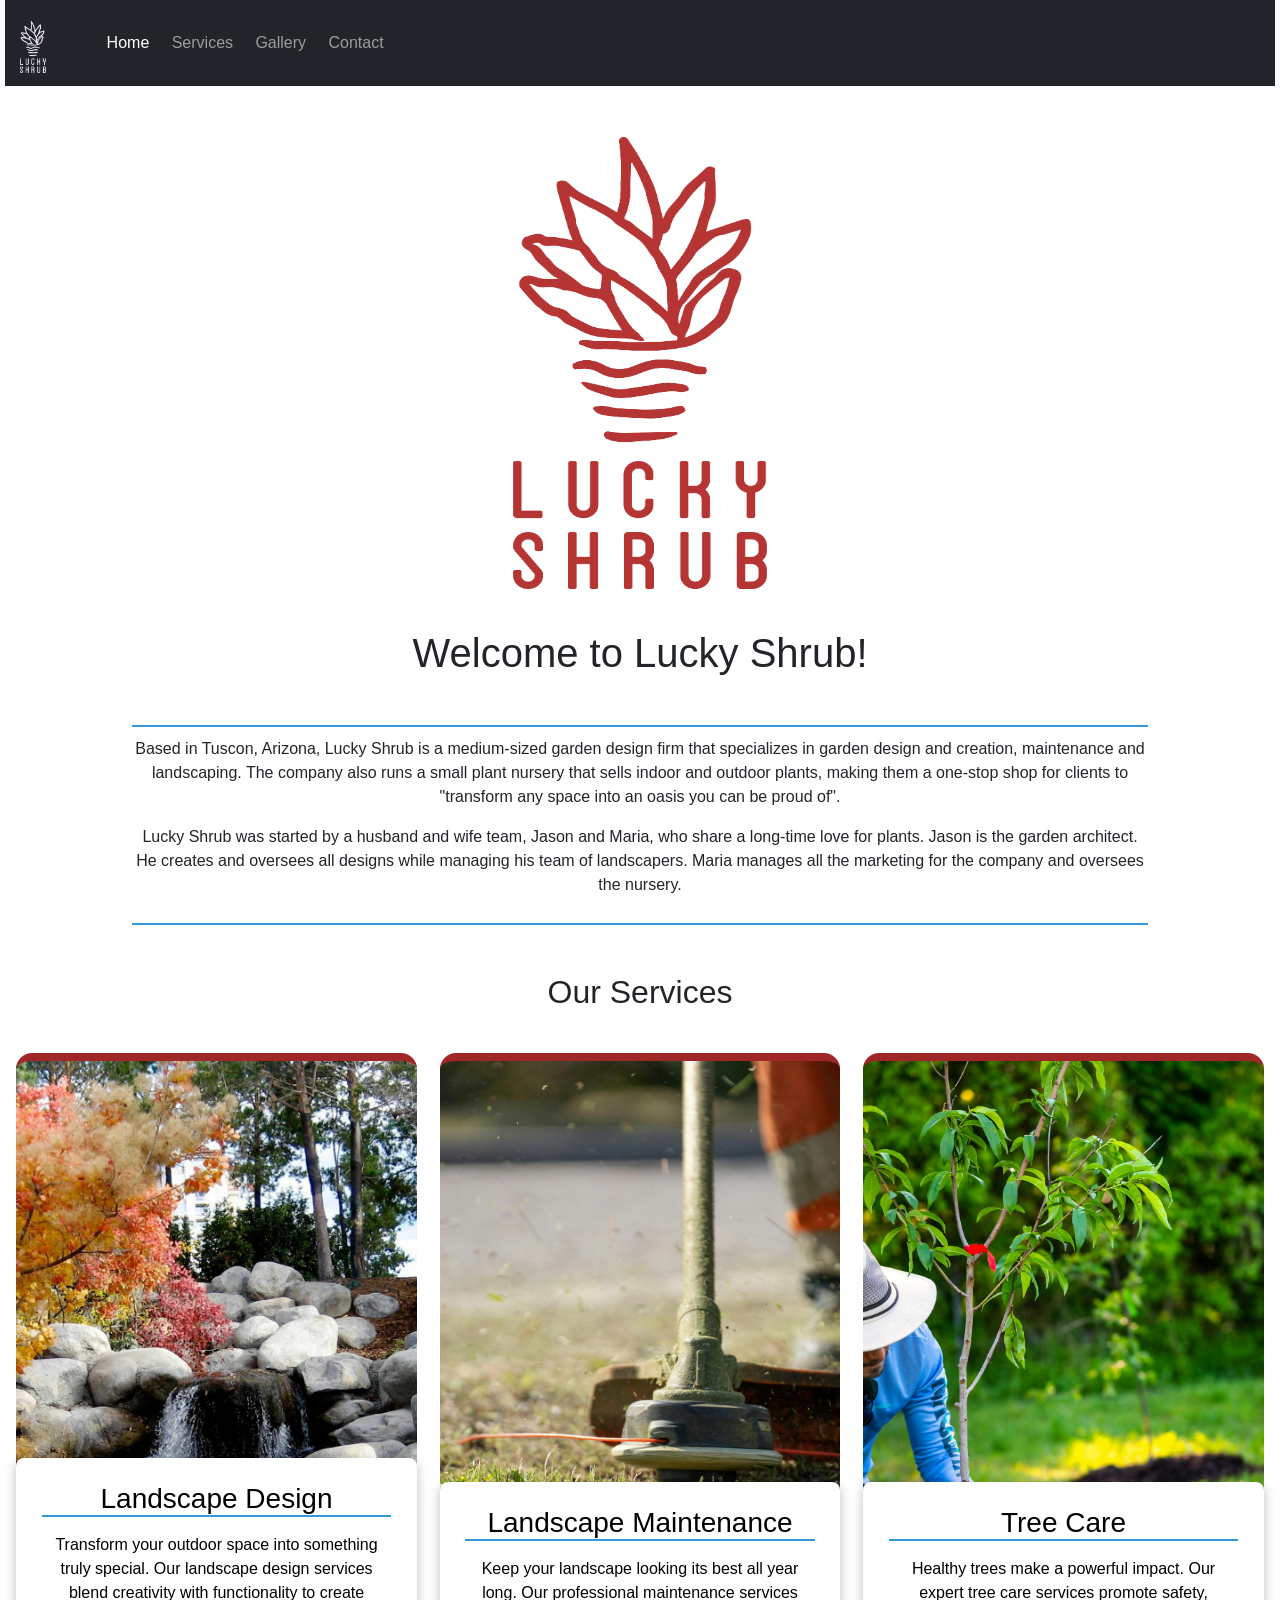
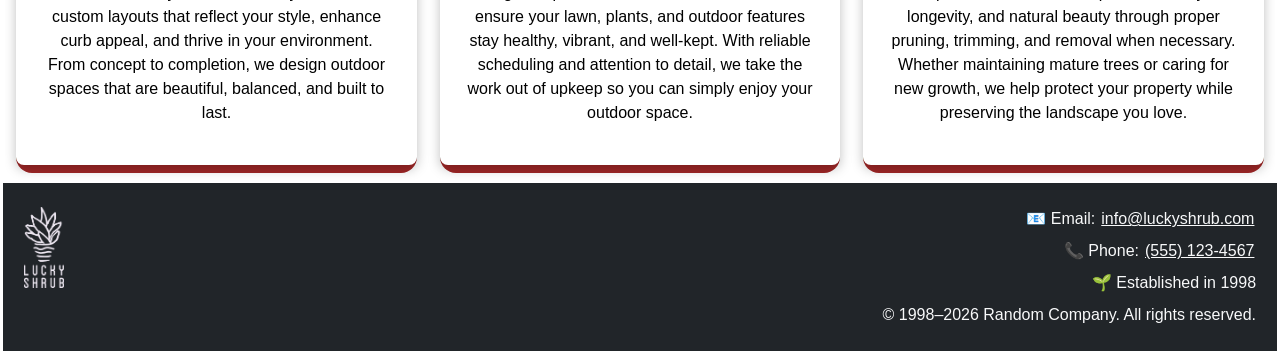
<file: index.html>
<!DOCTYPE html>
<html lang="en">

<head>
    <meta charset="UTF-8">
    <meta http-equiv="X-UA-Compatible" content="IE=edge">
    <meta name="viewport" content="width=device-width, initial-scale=1.0">
    <link rel="stylesheet" href="config.css">
    <link rel="stylesheet" href="style.css">

    <link href="https://cdn.jsdelivr.net/npm/bootstrap@5.3.3/dist/css/bootstrap.min.css" rel="stylesheet">
    <script src="https://cdn.jsdelivr.net/npm/bootstrap@5.3.3/dist/js/bootstrap.bundle.min.js" crossorigin="anonymous">
    </script>

    <title>Lucky Shrub</title>
</head>

<body>
    <header>
        <!-- Navigation Bar -->
        <nav class="navbar navbar-expand-lg navbar-dark bg-dark">
            <div class="container-fluid">
                <!-- Brand: logo above text -->
                <a class="navbar-brand d-flex align-items-center flex-column gap-1" href="index.html">
                    <img src="Asset 3@3x.png" alt="Lucky Shrub logo" height="60vh" class="d-block">
                </a>

                <!-- Proper toggler with icon inside the button -->
                <button class="navbar-toggler" type="button" data-bs-toggle="collapse" data-bs-target="#navbarNav"
                    aria-controls="navbarNav" aria-expanded="false" aria-label="Toggle navigation">
                    <span class="navbar-toggler-icon"></span>
                </button>

                <!-- Collapsible content -->
                <div class="collapse navbar-collapse" id="navbarNav">
                    <ul class="navbar-nav ms-lg-3">
                        <li class="nav-item">
                            <a class="nav-link active" aria-current="page" href="index.html">Home</a>
                        </li>
                        <li class="nav-item"><a class="nav-link" href="services.html">Services</a></li>
                        <li class="nav-item"><a class="nav-link" href="gallery.html">Gallery</a></li>
                        <li class="nav-item"><a class="nav-link" href="contact.html">Contact</a></li>
                    </ul>
                </div>
            </div>
        </nav>
    </header>
    <main>
        <div class="top">
            <img src="Asset 1@3x.png" alt="Lucky Shrub" width=20% height=500rem style="padding-top: 3rem"
                class="align-text-top">
            <h1 id="welcomeHeader">Welcome to Lucky Shrub!</h1>
            <!--<section class="hero">
                    <div class="circle_wrapper">
                        <img class="main-image" src="couple.png">
                    </div>
                </section>-->
            <section id="aboutUs">
                <p>Based in Tuscon, Arizona, Lucky Shrub is a medium-sized garden design firm that specializes in garden
                    design and creation, maintenance and landscaping. The company also runs a small plant nursery that
                    sells indoor and outdoor plants, making them a one-stop shop for clients to "transform any space
                    into an oasis you can be proud of".</p>
                <p>Lucky Shrub was started by a husband and wife team, Jason and Maria, who share a long-time love for
                    plants. Jason is the garden architect. He creates and oversees all designs while managing his team
                    of landscapers. Maria manages all the marketing for the company and oversees the nursery.</p>
            </section>
        </div>
        <div>
            <h2 id="listHead">Our Services</h2>
            <ul class="fullbleed-list">
                <li>
                    <div class="box">
                        <h3 class="box-header">Landscape Design</h3>
                        <p>Transform your outdoor space into something truly special. Our landscape design services
                            blend creativity with functionality to create custom layouts that reflect your style,
                            enhance curb appeal, and thrive in your environment. From concept to completion, we design
                            outdoor spaces that are beautiful, balanced, and built to last.</p>
                    </div>
                </li>
                <li>
                    <div class="box">
                        <h3 class="box-header">Landscape Maintenance</h3>
                        <p>Keep your landscape looking its best all year long. Our professional maintenance services
                            ensure your lawn, plants, and outdoor features stay healthy, vibrant, and well‑kept. With
                            reliable scheduling and attention to detail, we take the work out of upkeep so you can
                            simply enjoy your outdoor space.</p>
                    </div>
                </li>
                <!--<li>
                        <div class = "box">
                        <h3>Planting and Mulching</h3>
                        <p>Expert planting and mulching services to enhance the beauty of your landscape.</p>   
                        </div>
                    </li>
                    <li>
                        <div class = "box">
                            <h3>Hardscaping</h3>
                            <p>Installation of patios, walkways, retaining walls, and other hardscape features.</p>
                        </div>
                    </li>   
                    <li>
                        <div class = "box">
                            <h3>Irrigation Systems</h3>
                            <p>Design and installation of efficient irrigation systems to keep your landscape healthy.</p>
                        </div>
                    </li>-->
                <li>
                    <div class="box">
                        <h3 class="box-header">Tree Care</h3>
                        <p>Healthy trees make a powerful impact. Our expert tree care services promote safety,
                            longevity, and natural beauty through proper pruning, trimming, and removal when necessary.
                            Whether maintaining mature trees or caring for new growth, we help protect your property
                            while preserving the landscape you love.</p>
                    </div>
                </li>
            </ul>
        </div>
    </main>
    <script src="https://cdnjs.cloudflare.com/ajax/libs/popper.js/2.9.2/umd/popper.min.js"
        integrity="sha384-52z9Z1PIpSVl7YsPEJc3cMWCiVX9pMPdR5+YYg8vTl3YYqvo9sOGcDhViWyDyGVg" crossorigin="anonymous">
    </script>
    <script src="https://cdn.jsdelivr.net/npm/bootstrap@5.0.2/dist/js/bootstrap.min.js"
        integrity="sha384-hhqIQv5GE0w4aQJJcP+J8yUkE5T4+JpK5YVxFkALBzhUTH5+VrA7f+rC2J84lC6H" crossorigin="anonymous">
    </script>
</body>

<footer class="bg-dark text-light py-4">
    <div class="container-fluid px-0">
        <div class="d-flex flex-column flex-lg-row align-items-start justify-content-between gap-3">
            <div class="ps-0 ps-lg-3">
                <img src="Asset 3@3x.png" alt="Lucky Shrub" class="img-fluid" style="max-width: 40px;">
            </div>
            <div class="text-end pe-0 pe-lg-3">
                <p class="mb-2">
                    📧 Email:
                    <a href="mailto:info@luckyshrub.com" class="text-light text-decoration-underline">
                        info@luckyshrub.com
                    </a>
                </p>
                <p class="mb-2">
                    📞 Phone:
                    <a href="tel:+15551234567" class="text-light text-decoration-underline">
                        (555) 123‑4567
                    </a>
                </p>
                <p class="mb-2">🌱 Established in 1998</p>
                <p class="mb-0">© 1998–2026 Random Company. All rights reserved.</p>
            </div>

        </div>
    </div>
</footer>

</html>
</file>
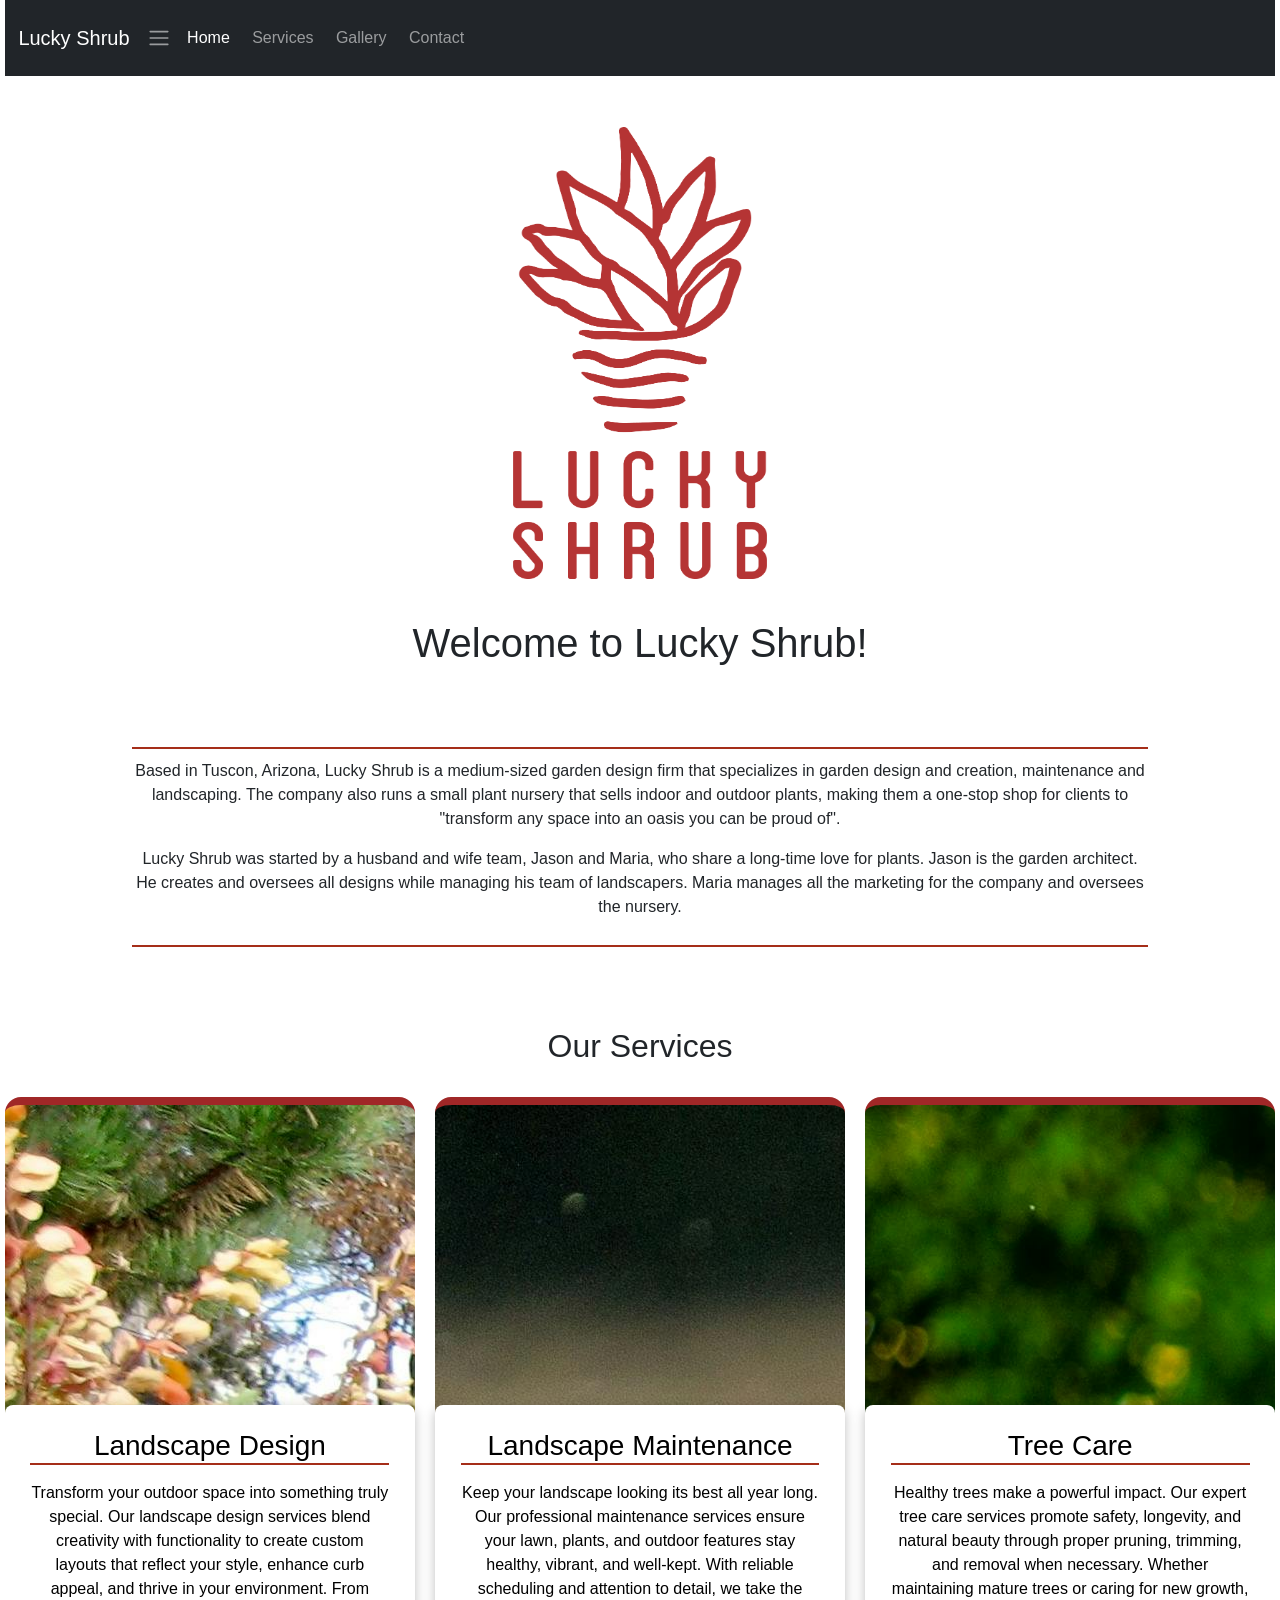
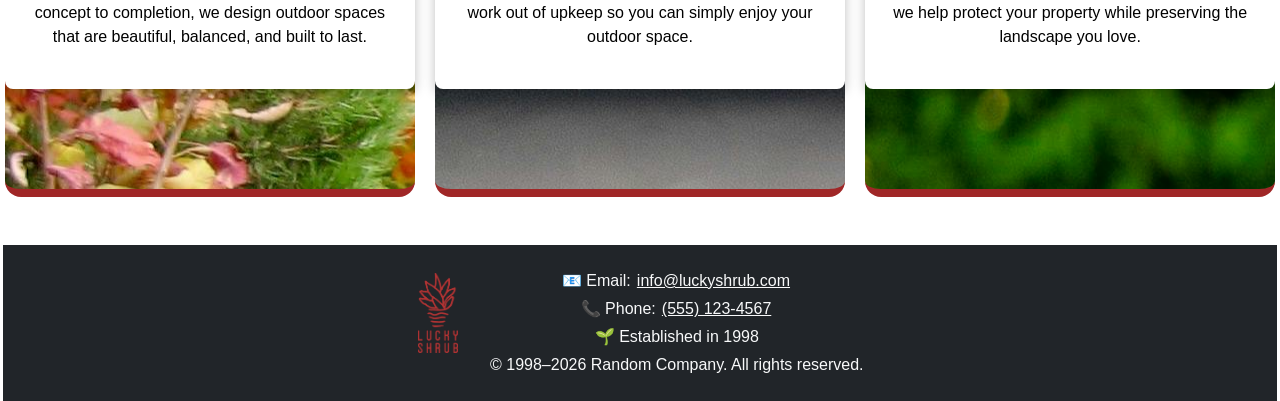
<file: luckyShrub/index.html>
<!DOCTYPE html>
<html lang="en">
    <head>
        <meta charset="UTF-8">
        <meta http-equiv="X-UA-Compatible" content="IE=edge">
        <meta name="viewport" content="width=device-width, initial-scale=1.0">
        <link rel="stylesheet" href="config.css">
        <link rel="stylesheet" href="style.css">

        <link href="https://cdn.jsdelivr.net/npm/bootstrap@5.3.3/dist/css/bootstrap.min.css" rel="stylesheet">
        <!-- ... -->
        <script src="https://cdn.jsdelivr.net/npm/bootstrap@5.3.3/dist/js/bootstrap.bundle.min.js" crossorigin="anonymous"></script>

        <title>Lucky Shrub</title>
    </head>
    <body class="m2">
        <header>
            <!-- Navigation Bar -->
            <nav class="navbar navbar-expand-lg navbar-dark bg-dark">
                <div class="container-fluid">
                    <a class="navbar-brand" href="index.html">
                    Lucky Shrub
                    </a>
                    <button class="navbar-toggler" type="button" data-bs-toggle="collapse" data-bs-target="#navbarNav" aria-controls="navbarNav" aria-expanded="false" aria-label="Toggle navigation"></button>
                    <span class="navbar-toggler-icon"></span>
                <div class="collapse navbar-collapse" id="navbarNav">
                    <ul class="navbar-nav">
                        <li class="nav-item">
                            <a class="nav-link active" aria-current="page"href="index.html">Home</a>
                        </li>
                        <li class="nav-item">
                            <a class="nav-link" href="services.html">Services</a>
                        </li>
                        <li class="nav-item">
                            <a class="nav-link" href="gallery.html">Gallery</a>
                        </li>
                        <li class="nav-item">
                            <a class="nav-link" href="contact.html">Contact</a>
                        </li>
                    </ul>
                </div>
                </div>
            </nav>
        </header>
        <main>
            <div class="top">
                <img src="Asset 1@3x.png" alt="Lucky Shrub" width=20% height=500rem style="padding-top: 3rem" class="align-text-top">
                <h1 id="welcomeHeader">Welcome to Lucky Shrub!</h1>
                <!--<section class="hero">
                    <div class="circle_wrapper">
                        <img class="main-image" src="couple.png">
                    </div>
                </section>-->
                <section id="aboutUs">
                    <p>Based in Tuscon, Arizona, Lucky Shrub is a medium-sized garden design firm that specializes in garden design and creation, maintenance and landscaping. The company also runs a small plant nursery that sells indoor and outdoor plants, making them a one-stop shop for clients to "transform any space into an oasis you can be proud of".</p>
                    <p>Lucky Shrub was started by a husband and wife team, Jason and Maria, who share a long-time love for plants. Jason is the garden architect. He creates and oversees all designs while managing his team of landscapers. Maria manages all the marketing for the company and oversees the nursery.</p>
                </section>
            </div>
            <div>
                <h2 id="listHead">Our Services</h2>
                <ul class="fullbleed-list">
                    <li>
                        <div class = "box">
                            <h3 class="box-header">Landscape Design</h3>
                            <p>Transform your outdoor space into something truly special. Our landscape design services blend creativity with functionality to create custom layouts that reflect your style, enhance curb appeal, and thrive in your environment. From concept to completion, we design outdoor spaces that are beautiful, balanced, and built to last.</p>
                        </div>
                    </li>
                    <li>
                        <div class = "box">
                            <h3 class="box-header">Landscape Maintenance</h3>
                            <p>Keep your landscape looking its best all year long. Our professional maintenance services ensure your lawn, plants, and outdoor features stay healthy, vibrant, and well‑kept. With reliable scheduling and attention to detail, we take the work out of upkeep so you can simply enjoy your outdoor space.</p>
                        </div>
                    </li>
                    <!--<li>
                        <div class = "box">
                        <h3>Planting and Mulching</h3>
                        <p>Expert planting and mulching services to enhance the beauty of your landscape.</p>   
                        </div>
                    </li>
                    <li>
                        <div class = "box">
                            <h3>Hardscaping</h3>
                            <p>Installation of patios, walkways, retaining walls, and other hardscape features.</p>
                        </div>
                    </li>   
                    <li>
                        <div class = "box">
                            <h3>Irrigation Systems</h3>
                            <p>Design and installation of efficient irrigation systems to keep your landscape healthy.</p>
                        </div>
                    </li>-->
                    <li>
                        <div class = "box">
                            <h3 class="box-header">Tree Care</h3>  
                            <p>Healthy trees make a powerful impact. Our expert tree care services promote safety, longevity, and natural beauty through proper pruning, trimming, and removal when necessary. Whether maintaining mature trees or caring for new growth, we help protect your property while preserving the landscape you love.</p>
                        </div>
                    </li>
                </ul>
            </div>
        </main>
        <script src=
"https://cdnjs.cloudflare.com/ajax/libs/popper.js/2.9.2/umd/popper.min.js"
        integrity=
"sha384-52z9Z1PIpSVl7YsPEJc3cMWCiVX9pMPdR5+YYg8vTl3YYqvo9sOGcDhViWyDyGVg"
        crossorigin="anonymous"></script>
    <script src=
"https://cdn.jsdelivr.net/npm/bootstrap@5.0.2/dist/js/bootstrap.min.js"
        integrity=
"sha384-hhqIQv5GE0w4aQJJcP+J8yUkE5T4+JpK5YVxFkALBzhUTH5+VrA7f+rC2J84lC6H"
        crossorigin="anonymous"></script>
    </body>
    

<footer class="bg-dark text-light mt-5 py-4">
  <div class="container d-flex flex-column flex-lg-row align-items-center justify-content-center align-items-lg-start gap-4">
    <div class="text-center text-lg-start">
      <p class="mb-1">  
        <div class="footer-logo">
        <img
            src="Asset 1@3x.png"
            alt="Lucky Shrub"
            class="img-fluid"
            style="max-width: 40px;"
        >
            </div>
        </p>
      </div>
      <div class="text-center text-lg-start">
      <p class="mb-1">
        📧 Email:
        <a href="mailto:info@luckyshrub.com" class="text-light text-decoration-underline">
          info@luckyshrub.com
        </a>
      </p>

      <p class="mb-1">
        📞 Phone:
        <a href="tel:+15551234567" class="text-light text-decoration-underline">
          (555) 123‑4567
        </a>
      </p>

      <p class="mb-1">
        🌱 Established in 1998
      </p>

      <p class="mb-0">
        © 1998–2026 Random Company. All rights reserved.
      </p>
    </div>
  </div>
  </div>
</footer>
</html>
</file>
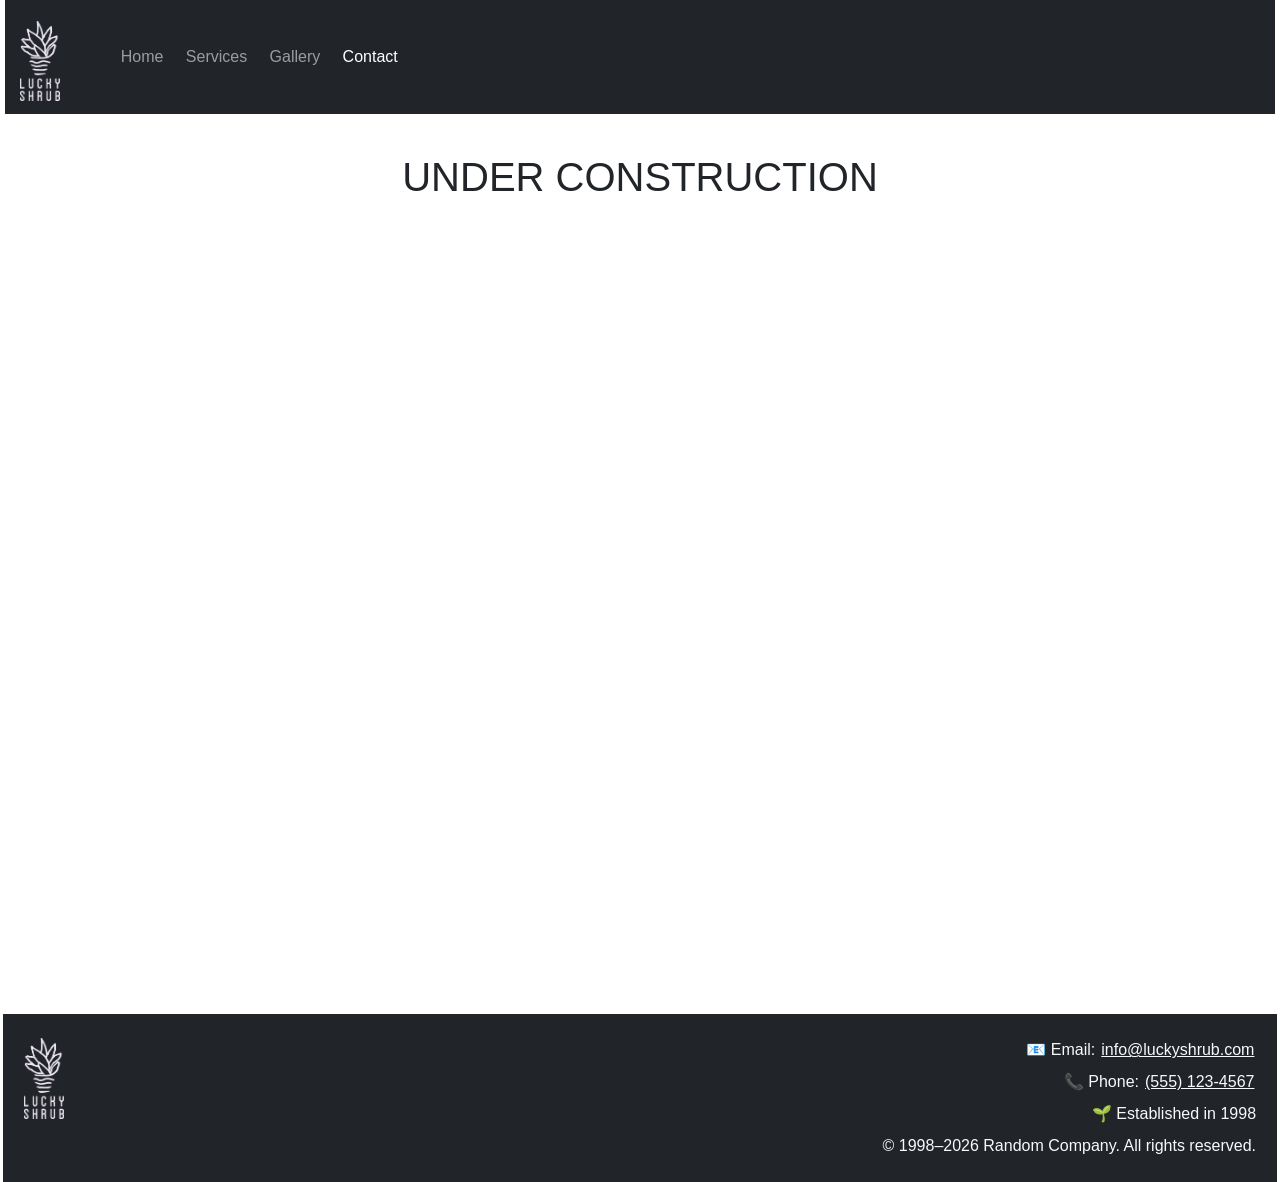
<file: contact.html>
<!DOCTYPE html>
<html lang="en">

<head>
    <meta charset="UTF-8">
    <meta http-equiv="X-UA-Compatible" content="IE=edge">
    <meta name="viewport" content="width=device-width, initial-scale=1.0">
    <link rel="stylesheet" href="config.css">
    <link rel="stylesheet" href="style.css">

    <link href="https://cdn.jsdelivr.net/npm/bootstrap@5.3.3/dist/css/bootstrap.min.css" rel="stylesheet">
    <script src="https://cdn.jsdelivr.net/npm/bootstrap@5.3.3/dist/js/bootstrap.bundle.min.js" crossorigin="anonymous">
    </script>

    <title>Lucky Shrub</title>
</head>

<body>
    <header>
        <!-- Navigation Bar -->
        <nav class="navbar navbar-expand-lg navbar-dark bg-dark">
            <div class="container-fluid">
                <!-- Brand: logo above text -->
                <a class="navbar-brand d-flex align-items-center flex-column gap-1" href="index.html">
                    <img src="Asset 3@3x.png" alt="Lucky Shrub logo" style="max-width: 40px;" class="d-block">
                </a>

                <!-- Proper toggler with icon inside the button -->
                <button class="navbar-toggler" type="button" data-bs-toggle="collapse" data-bs-target="#navbarNav"
                    aria-controls="navbarNav" aria-expanded="false" aria-label="Toggle navigation">
                    <span class="navbar-toggler-icon"></span>
                </button>

                <!-- Collapsible content -->
                <div class="collapse navbar-collapse" id="navbarNav">
                    <ul class="navbar-nav ms-lg-3">
                        <li class="nav-item">
                            <a class="nav-link" href="index.html">Home</a>
                        </li>
                        <li class="nav-item"><a class="nav-link" href="services.html">Services</a></li>
                        <li class="nav-item" ><a class="nav-link" href="gallery.html">Gallery</a></li>
                        <li class="nav-item"><a class="nav-link active" aria-current="page" href="contact.html">Contact</a></li>
                    </ul>
                </div>
            </div>
        </nav>
    </header>
    <div class="construction">
        <H1>UNDER CONSTRUCTION</H1>
    </div>
</body>

<footer class="bg-dark text-light py-4">
    <div class="container-fluid px-0">
        <div class="d-flex flex-column flex-lg-row align-items-start justify-content-between gap-3">
            <div class="ps-0 ps-lg-3">
                <img src="Asset 3@3x.png" alt="Lucky Shrub" class="img-fluid" style="max-width: 40px;">
            </div>
            <div class="text-end pe-0 pe-lg-3">
                <p class="mb-2">
                    📧 Email:
                    <a href="mailto:info@luckyshrub.com" class="text-light text-decoration-underline">
                        info@luckyshrub.com
                    </a>
                </p>
                <p class="mb-2">
                    📞 Phone:
                    <a href="tel:+15551234567" class="text-light text-decoration-underline">
                        (555) 123‑4567
                    </a>
                </p>
                <p class="mb-2">🌱 Established in 1998</p>
                <p class="mb-0">© 1998–2026 Random Company. All rights reserved.</p>
            </div>

        </div>
    </div>
</footer>

</html>
</file>
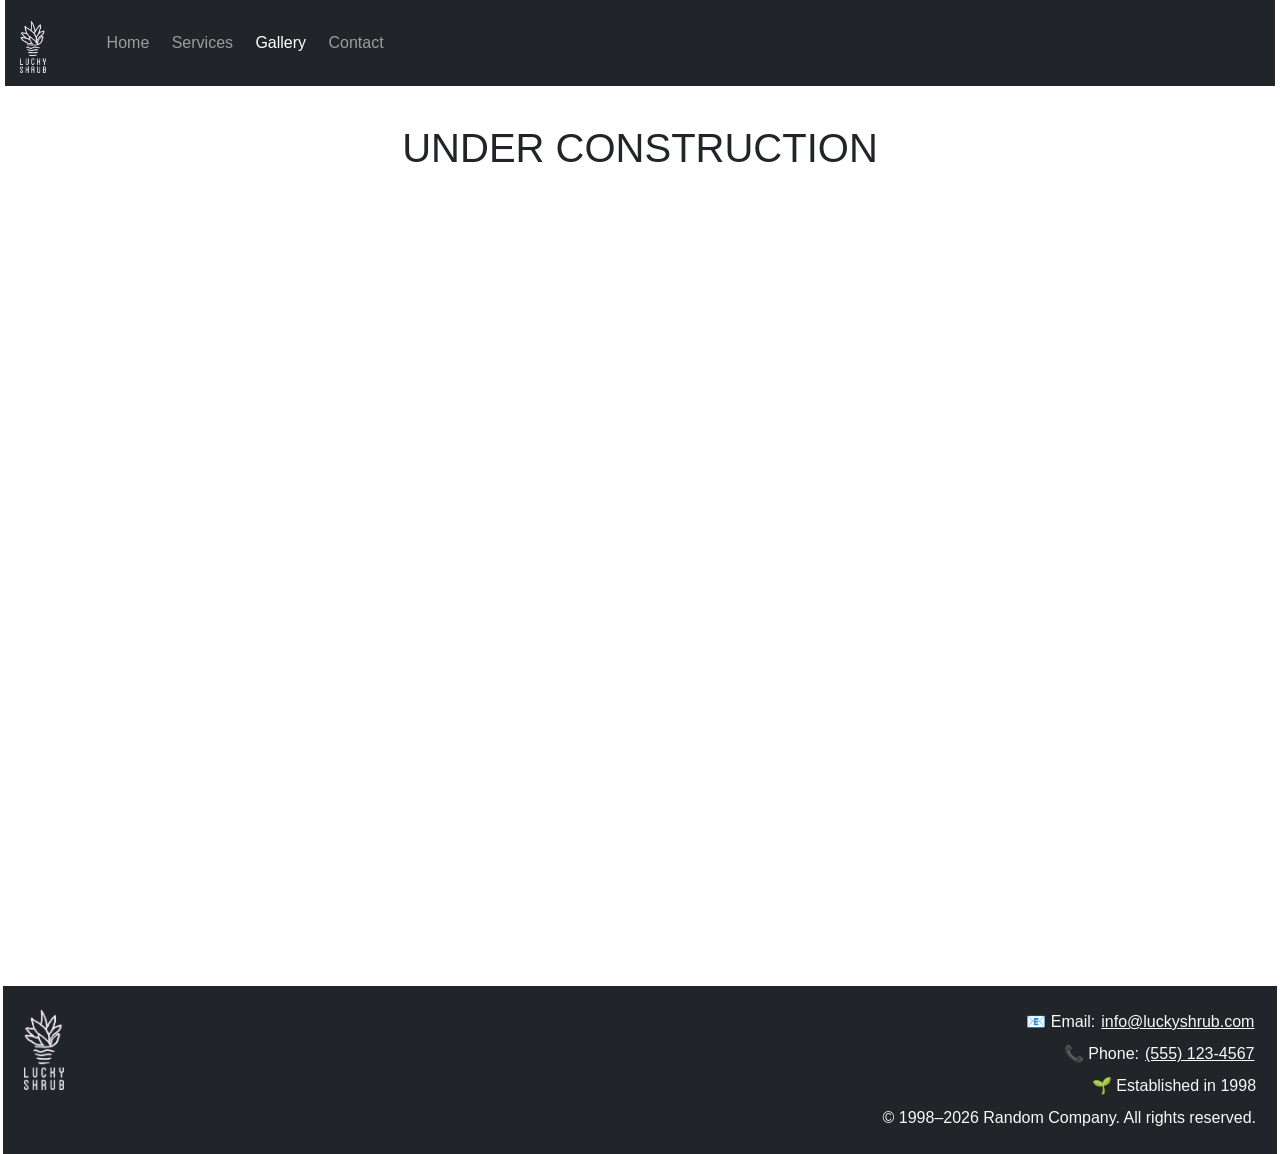
<file: gallery.html>
<!DOCTYPE html>
<html lang="en">

<head>
    <meta charset="UTF-8">
    <meta http-equiv="X-UA-Compatible" content="IE=edge">
    <meta name="viewport" content="width=device-width, initial-scale=1.0">
    <link rel="stylesheet" href="config.css">
    <link rel="stylesheet" href="style.css">

    <link href="https://cdn.jsdelivr.net/npm/bootstrap@5.3.3/dist/css/bootstrap.min.css" rel="stylesheet">
    <script src="https://cdn.jsdelivr.net/npm/bootstrap@5.3.3/dist/js/bootstrap.bundle.min.js" crossorigin="anonymous">
    </script>

    <title>Lucky Shrub</title>
</head>

<body>
    <header>
        <!-- Navigation Bar -->
        <nav class="navbar navbar-expand-lg navbar-dark bg-dark">
            <div class="container-fluid">
                <!-- Brand: logo above text -->
                <a class="navbar-brand d-flex align-items-center flex-column gap-1" href="index.html">
                    <img src="Asset 3@3x.png" alt="Lucky Shrub logo" height="60vh" class="d-block">
                </a>

                <!-- Proper toggler with icon inside the button -->
                <button class="navbar-toggler" type="button" data-bs-toggle="collapse" data-bs-target="#navbarNav"
                    aria-controls="navbarNav" aria-expanded="false" aria-label="Toggle navigation">
                    <span class="navbar-toggler-icon"></span>
                </button>

                <!-- Collapsible content -->
                <div class="collapse navbar-collapse" id="navbarNav">
                    <ul class="navbar-nav ms-lg-3">
                        <li class="nav-item">
                            <a class="nav-link" href="index.html">Home</a>
                        </li>
                        <li class="nav-item"><a class="nav-link" href="services.html">Services</a></li>
                        <li class="nav-item" ><a class="nav-link active"  aria-current="page" href="gallery.html">Gallery</a></li>
                        <li class="nav-item"><a class="nav-link" href="contact.html">Contact</a></li>
                    </ul>
                </div>
            </div>
        </nav>
    </header>
    <div class="construction">
        <H1>UNDER CONSTRUCTION</H1>
    </div>
</body>

<footer class="bg-dark text-light py-4">
    <div class="container-fluid px-0">
        <div class="d-flex flex-column flex-lg-row align-items-start justify-content-between gap-3">
            <div class="ps-0 ps-lg-3">
                <img src="Asset 3@3x.png" alt="Lucky Shrub" class="img-fluid" style="max-width: 40px;">
            </div>
            <div class="text-end pe-0 pe-lg-3">
                <p class="mb-2">
                    📧 Email:
                    <a href="mailto:info@luckyshrub.com" class="text-light text-decoration-underline">
                        info@luckyshrub.com
                    </a>
                </p>
                <p class="mb-2">
                    📞 Phone:
                    <a href="tel:+15551234567" class="text-light text-decoration-underline">
                        (555) 123‑4567
                    </a>
                </p>
                <p class="mb-2">🌱 Established in 1998</p>
                <p class="mb-0">© 1998–2026 Random Company. All rights reserved.</p>
            </div>

        </div>
    </div>
</footer>

</html>
</file>
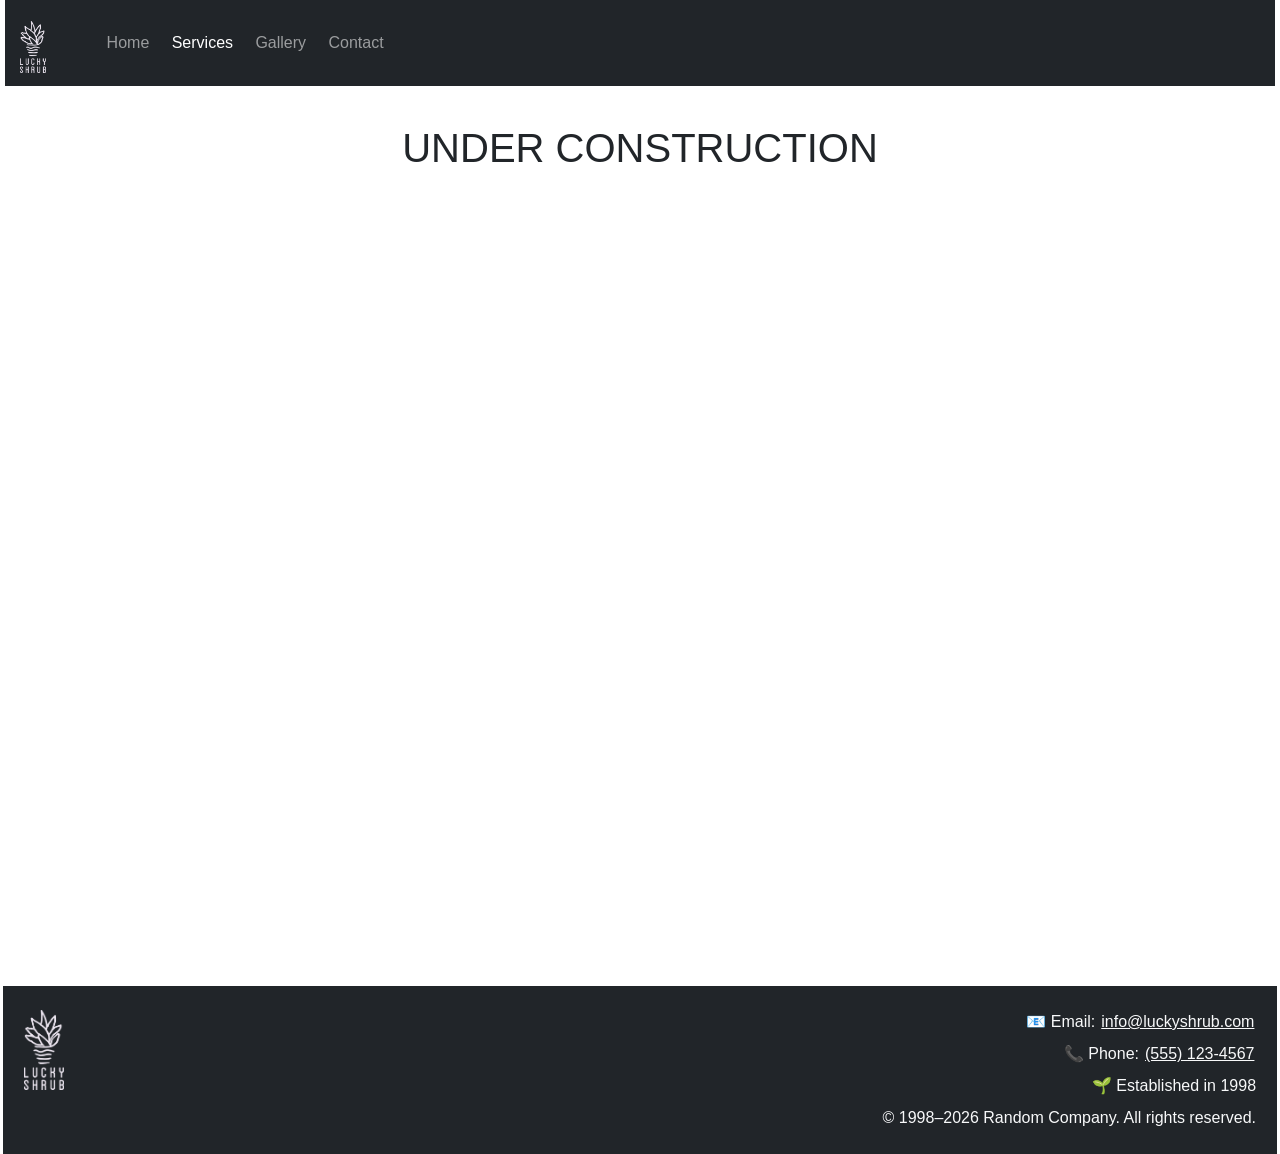
<file: services.html>
<!DOCTYPE html>
<html lang="en">

<head>
    <meta charset="UTF-8">
    <meta http-equiv="X-UA-Compatible" content="IE=edge">
    <meta name="viewport" content="width=device-width, initial-scale=1.0">
    <link rel="stylesheet" href="config.css">
    <link rel="stylesheet" href="style.css">

    <link href="https://cdn.jsdelivr.net/npm/bootstrap@5.3.3/dist/css/bootstrap.min.css" rel="stylesheet">
    <script src="https://cdn.jsdelivr.net/npm/bootstrap@5.3.3/dist/js/bootstrap.bundle.min.js" crossorigin="anonymous">
    </script>

    <title>Lucky Shrub</title>
</head>

<body>
    <header>
        <!-- Navigation Bar -->
        <nav class="navbar navbar-expand-lg navbar-dark bg-dark">
            <div class="container-fluid">
                <!-- Brand: logo above text -->
                <a class="navbar-brand d-flex align-items-center flex-column gap-1" href="index.html">
                    <img src="Asset 3@3x.png" alt="Lucky Shrub logo" height="60vh" class="d-block">
                </a>

                <!-- Proper toggler with icon inside the button -->
                <button class="navbar-toggler" type="button" data-bs-toggle="collapse" data-bs-target="#navbarNav"
                    aria-controls="navbarNav" aria-expanded="false" aria-label="Toggle navigation">
                    <span class="navbar-toggler-icon"></span>
                </button>

                <!-- Collapsible content -->
                <div class="collapse navbar-collapse" id="navbarNav">
                    <ul class="navbar-nav ms-lg-3">
                        <li class="nav-item">
                            <a class="nav-link" href="index.html">Home</a>
                        </li>
                        <li class="nav-item"><a class="nav-link active" aria-current="page" href="services.html">Services</a></li>
                        <li class="nav-item" ><a class="nav-link" href="gallery.html">Gallery</a></li>
                        <li class="nav-item"><a class="nav-link"  href="contact.html">Contact</a></li>
                    </ul>
                </div>
            </div>
        </nav>
    </header>
    <div class="construction">
        <H1>UNDER CONSTRUCTION</H1>
    </div>
</body>

<footer class="bg-dark text-light py-4">
    <div class="container-fluid px-0">
        <div class="d-flex flex-column flex-lg-row align-items-start justify-content-between gap-3">
            <div class="ps-0 ps-lg-3">
                <img src="Asset 3@3x.png" alt="Lucky Shrub" class="img-fluid" style="max-width: 40px;">
            </div>
            <div class="text-end pe-0 pe-lg-3">
                <p class="mb-2">
                    📧 Email:
                    <a href="mailto:info@luckyshrub.com" class="text-light text-decoration-underline">
                        info@luckyshrub.com
                    </a>
                </p>
                <p class="mb-2">
                    📞 Phone:
                    <a href="tel:+15551234567" class="text-light text-decoration-underline">
                        (555) 123‑4567
                    </a>
                </p>
                <p class="mb-2">🌱 Established in 1998</p>
                <p class="mb-0">© 1998–2026 Random Company. All rights reserved.</p>
            </div>

        </div>
    </div>
</footer>

</html>
</file>
<file: config.css>
:root{
    --primary-color: #3498db;
    --secondary-color: #a52e19;
    --background-color: #d0ddcc;
    --text-color: #353535;
    --font-family: 'Arial', sans-serif;
    --text-align: center;
}
</file>
<file: style.css>
@import './config.css';

@media (min-width: 992px) {
  .navbar-expand-lg .navbar-nav .dropdown-menu {
    position: absolute;
  }
}

* , ::before, ::after {
    margin:  0 .1rem 0 .1rem;
    font-family: var(--font-family);
    box-sizing: border-box;

}
h1, h2, h3, h4, h5, h6 {
    font-weight: bold;
}
#welcomeHeader{
    text-align: center;
    margin: 40px 0 10px 0;
}

#align-text-top { 
    display: block;
    margin-left: auto;
    margin-right: auto;
    margin-bottom:20px;
    width: 50%;
}

.navbar-brand, .navbar-brand img{
    display: inline-block;
    margin-right:1rem;
    line-height: inherit;
    white-space: nowrap;
    padding-top: .5rem;
    background-color: inherit;
}
.navbar-nav, .nav-link, .nav-link>a, .nav-item.active, .nav-item.active>a, .navbar-brand>img, .navbar-brand{
    color: white;
}
.navbar-nav{
    display: flex;
    justify-content: flex-start;
    padding: 10px 0;
}
.nav-link {
    display: block;
    padding: .5rem 1rem;
}
.nav-link > a{
    text-decoration: none;
}
.nav-item.active{
    display: block;
    padding: .5rem 1rem;
}
.nav-item.active > a{
    text-decoration: none;
}
.hero {
    display: flex;
    align-items: center;
    justify-content: center;
    flex-direction: column;
    margin-top: 3em;
    text-transform: bold;
}
.top{
    text-align: center;
}

.box {
  background-color: white;
  color: black;
  max-width: 600px;
  margin: 0 auto;
  padding: 1.5rem;
  border-radius: 8px;
  box-shadow: 0 4px 12px rgba(0, 0, 0, 0.25);
}

.box h3 {
    border-bottom: 2px solid var(--primary-color);
    margin-bottom: 1rem;
}

.circle_wrapper{
    width:310px; 
    height: 310px; 
    border: 5px solid var(--secondary-color); 
    border-radius: 50%;     
    display: flex;
    align-items: center;
    justify-content: center;
    background-color: var(--secondary-color); 
}
.main-image {
    width: 300px;
    height: 300px;
    background-image: url(couple.jpg);
    background-size: cover;
    display:flex;
    align-items: center;
    background-position: top;
    clip-path: circle(50% at 50% 50%);
}
#aboutUs{
    margin: 3em 10%;
    text-align: center;
    border-top: 2px solid var(--primary-color);
    padding-top: 10px;
    padding-bottom: 10px;
    border-bottom: 2px solid var(--primary-color);
}
#listHead{
    margin: 30px 0 1em 0;
}

.fullbleed-list {
list-style-type: none;
background-size: cover;
background-position: center;
overflow: hidden;
margin: 0;
display: flex;
gap: 1.25rem;
justify-content: center;
padding:10px 10px 10px 10px;
}
.fullbleed-list > li {
    padding: 0; 
    text-align: center;
    min-height: 80vh; 
    border-top: 8px solid rgba(160, 39, 39, 100%);
    border-bottom: 8px solid rgba(160, 39, 39, 100%);
    border-radius: 16px;
    background-size: cover;
    background-position: center;
    display: flex;
    align-items: last baseline;
    justify-content: center;
}
.fullbleed-list > li:hover {
    border: none;
}
.fullbleed-list > li:nth-child(1) {
    background-image: url(landscapeDesign.jpg);
}
.fullbleed-list > li:nth-child(2) {
    background-image: url(landscapeMaintenance.jpg);
}
.fullbleed-list > li:nth-child(3) {
    background-image: url(plantingAndMulching.jpg);
}
.fullbleed-list > li:nth-child(4) {
    background-image: url(hardscaping.jpg);
}
.fullbleed-list > li:nth-child(5) {
    background-image: url(irrigationSystems.jpg);
}
.fullbleed-list > li:nth-child(6) {
    background-image: url(treeCare.jpg);
}
#listHead{
    text-align: center;
}
#footerContainer{
    display:flex;
    flex-direction: column;
}
#image-fluid{
    width: 10 ;
}
.construction{
    text-align: center;
    height: 100vh;
    padding-top: 3%;
}
</file>
<file: luckyShrub/config.css>
:root{
    --primary-color: #3498db;
    --secondary-color: #a52e19;
    --background-color: #d0ddcc;
    --text-color: #353535;
    --font-family: 'Arial', sans-serif;
    --text-align: center;
}
</file>
<file: luckyShrub/style.css>
@import './config.css';

@media (min-width: 992px) {
  .navbar-expand-lg .navbar-nav .dropdown-menu {
    position: absolute;
  }
}

* , ::before, ::after {
    margin:  0 .1rem 0 .1rem;
    font-family: var(--font-family);
    text-align:var(--text-align);
    box-sizing: border-box;

}

#welcomeHeader{
    text-align: center;
    margin: 40px 0 10px 0;
}
.container{
    justify-content: left;
    display:flex;
}

#align-text-top { 
    display: block;
    margin-left: auto;
    margin-right: auto;
    margin-bottom:20px;
    width: 50%;
}

.navbar-brand, .navbar-brand img{
    display: inline-block;
    margin-right:1rem;
    line-height: inherit;
    white-space: nowrap;
    padding-top: .5rem;
    background-color: inherit;
}
.navbar-nav, .nav-link, .nav-link>a, .nav-item.active, .nav-item.active>a, .navbar-brand>img, .navbar-brand{
    color: white;
}
.navbar-nav{
    display: flex;
    justify-content: flex-start;
    padding: 10px 0;
}
.nav-link {
    display: block;
    padding: .5rem 1rem;
}
.nav-link > a{
    text-decoration: none;
}
.nav-item.active{
    display: block;
    padding: .5rem 1rem;
}
.nav-item.active > a{
    text-decoration: none;
}
.hero {
    display: flex;
    align-items: center;
    justify-content: center;
    flex-direction: column;
    margin-top: 3em;
    text-transform: bold;
}

.box {
  background-color: white;
  color: black;
  max-width: 600px;
  margin: 0 auto;
  padding: 1.5rem;
  border-radius: 8px;
  box-shadow: 0 4px 12px rgba(0, 0, 0, 0.25);
}

.box h3 {
    border-bottom: 2px solid var(--secondary-color);
    margin-bottom: 1rem;
}

.circle_wrapper{
    width:310px; 
    height: 310px; 
    border: 5px solid var(--secondary-color); 
    border-radius: 50%;     
    display: flex;
    align-items: center;
    justify-content: center;
    background-color: var(--secondary-color); 
}
.main-image {
    width: 300px;
    height: 300px;
    background-image: url(couple.jpg);
    background-size: cover;
    display:flex;
    align-items: center;
    background-position: top;
    clip-path: circle(50% at 50% 50%);
}
#aboutUs{
    margin: 5em 10%;
    text-align: center;
    border-top: 2px solid var(--secondary-color);
    padding-top: 10px;
    padding-bottom: 10px;
    border-bottom: 2px solid var(--secondary-color);
}
#listHead{
    margin: 30px 0 1em 0;
}

.fullbleed-list {
list-style-type: none;
background-size: cover;
background-position: center;
overflow: hidden;
margin: 0;
display: flex;
gap: 1.25rem;
justify-content: center;
padding:0 0 0 0;
}
.fullbleed-list > li {
    margin: 0 0 0 0;
    padding-top: 300px;
    text-align: center;
    padding-bottom: 100px;
    border-top:8px solid rgba(160, 39, 39, 100%);
    border-bottom:8px solid rgba(160, 39, 39, 100%);
    border-radius:16px;

}
.fullbleed-list > li:hover {
    border: none;
}
.fullbleed-list > li:nth-child(1) {
    background-image: url(landscapeDesign.jpg);
}
.fullbleed-list > li:nth-child(2) {
    background-image: url(landscapeMaintenance.jpg);
}
.fullbleed-list > li:nth-child(3) {
    background-image: url(plantingAndMulching.jpg);
}
.fullbleed-list > li:nth-child(4) {
    background-image: url(hardscaping.jpg);
}
.fullbleed-list > li:nth-child(5) {
    background-image: url(irrigationSystems.jpg);
}
.fullbleed-list > li:nth-child(6) {
    background-image: url(treeCare.jpg);
}
#listHead{
    text-align: center;
}
#footerContainer{
    display:flex;
    flex-direction: column;
}
#image-fluid{
    width: 10 ;
}
</file>
